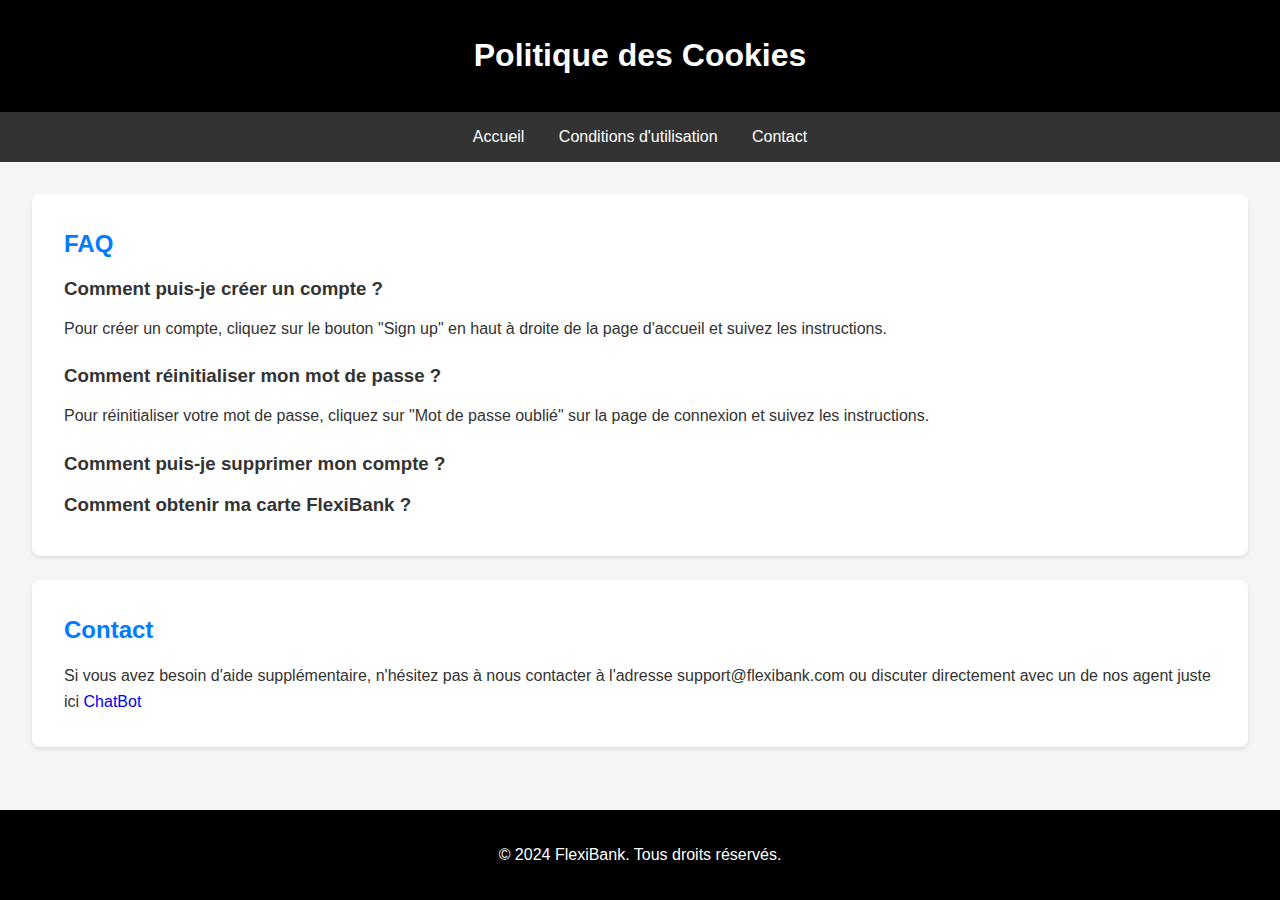
<file: aide.html>
<!DOCTYPE html>
<html lang="fr">

<head>
    <meta charset="UTF-8">
    <meta name="viewport" content="width=device-width, initial-scale=1.0">
    <title>Centre d'aide</title>
    <style>
        body {
            font-family: Arial, sans-serif;
            margin: 0;
            padding: 0;
            background-color: #f5f5f5;
            color: #333;
        }

        header {
            background: black;
            color: #fff;
            padding: 1em 0;
            text-align: center;
        }

        nav {
            background: #333;
            color: #fff;
            padding: 1em;
            text-align: center;
        }

        nav a {
            color: white;
            margin: 0 15px;
            text-decoration: none;
        }

        main {
            padding: 2rem;
        }

        section {
            background: white;
            padding: 1rem 2rem;
            margin-bottom: 1.5rem;
            border-radius: 8px;
            box-shadow: 0 2px 4px rgba(0, 0, 0, 0.1);
        }

        h2 {
            color: #007bff;
        }

        p {
            line-height: 1.6;
        }

        .faq-item {
            margin-bottom: 1.5rem;
        }

        .faq-item h3 {
            margin-bottom: 0.5rem;
        }

        footer {
            background-color: black;
            color: white;
            text-align: center;
            padding: 1rem 0;
            position: fixed;
            width: 100%;
            bottom: 0;
        }
    </style>
</head>

<body>
    <header>
        <h1>Politique des Cookies</h1>
    </header>
    <nav>
        <a href="/FlexiBank/banque_en_ligne/index.html">Accueil</a>
        <a href="conditions.html">Conditions d'utilisation</a>
        <a href="contact.html">Contact</a>
    </nav>
    <main>
        <section>
            <h2>FAQ</h2>
            <div class="faq-item">
                <h3>Comment puis-je créer un compte ?</h3>
                <p>Pour créer un compte, cliquez sur le bouton "Sign up" en haut à droite de la page d'accueil et
                    suivez les instructions.</p>
            </div>
            <div class="faq-item">
                <h3>Comment réinitialiser mon mot de passe ?</h3>
                <p>Pour réinitialiser votre mot de passe, cliquez sur "Mot de passe oublié" sur la page de connexion et
                    suivez les instructions.</p>
            </div>
            <div class="faq-item">
                <h3>Comment puis-je supprimer mon compte ?</h3>
                <p>
                </p>
                <div class="faq-item">
                    <h3>Comment obtenir ma carte FlexiBank ?</h3>
                    <p></p>
        </section>
        <section>
            <h2>Contact</h2>
            <p>Si vous avez besoin d'aide supplémentaire, n'hésitez pas à nous contacter à l'adresse
                support@flexibank.com ou discuter directement avec un de nos agent juste ici <a href="chat"
                    style="text-decoration: none;">ChatBot</a>
            </p>
        </section>
    </main>
    <footer>
        <p>&copy; 2024 FlexiBank. Tous droits réservés.</p>
    </footer>
</body>

</html>
</file>
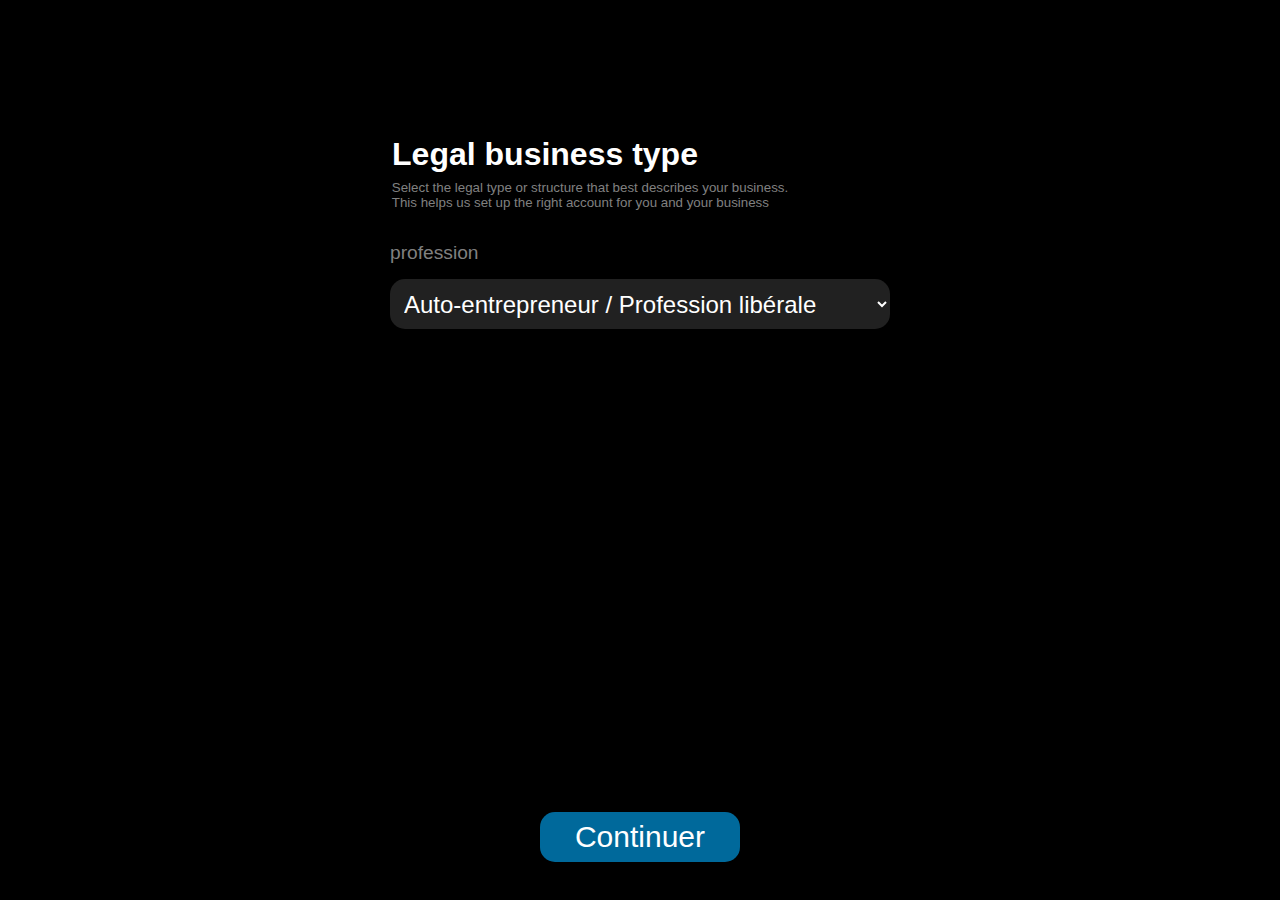
<file: businesstype.html>
<!DOCTYPE html>

<html lang="en">

<head>

    <meta charset="UTF-8">

    <meta name="viewport" content="width=device-width, initial-scale=1.0">

    <title>Setup Business</title>

    <style>
        body {
            background-color: black;
            color: white;
            display: flex;
            flex-direction: column;
            justify-content: space-between;
            align-items: center;
            height: 100vh;
            margin: 0;
            padding: 0;
            font-family: Arial, Helvetica, sans-serif;
        }

        header,
        main,
        footer {
            display: flex;
            flex-direction: column;
            align-items: center;
            padding: 0;
            margin: 0;
        }

        header {
            margin-top: 0px;
        }

        main {
            flex-grow: 1;
            justify-content: center;
        }

        footer {
            margin-bottom: 20px;
        }

        #profession {
            font-size: 1.5em;
            background-color: #212121;
            color: white;
            width: 500px;
            height: 50px;
            border: none;
            text-align: left;
            padding-right: 30px;
            border-radius: 15px;
            font-family: Arial, Helvetica, sans-serif;
            padding-left: 10px;
        }

        .profession-container {
            width: 500px;
            text-align: left;
        }

        .profession-container p,
        .profession-container select {
            width: 100%;
            box-sizing: border-box;
        }

        footer select,
        footer button a {
            text-align: left;
            width: 100%;
            padding-left: 10px;
            box-sizing: border-box;
        }

        .FlexiBank {
            margin-left: -1680px;
            margin-top: 35px;
            text-decoration: none;
            color: white;
            size: 50px;
        }

        .profession-container select {
            background-color: #333333;
            color: #f1f1f1;
            border: 1px solid #555555;
            padding: 5px;
            margin-top: 10px;
            font-size: 1.2em;
            border-radius: 10px;
            max-height: 150px;
            /* Adjust this value based on your needs */
            overflow-y: auto;
        }

        .profession-container select:focus {
            outline: none;
            border-color: #00699B;
        }

        .profession-container p {
            margin-bottom: 5px;
            font-size: 1.2em;
            color: #bbbbbb;
        }
    </style>

</head>



<body>

    <div class="FlexiBank">

        <h1>

            FlexiBank</h1>
    </div>

    <header>


        <h1 style="margin-left:-190px;">Legal business type</h1>


        <p class="translation"
            style="margin-left:-100px; font-size:smaller; font-family:Arial, Helvetica, sans-serif;margin-top: -15px;color: grey;">
            Select the legal type or structure that best describes your business.
            <br>This helps us set up the right account for you and your business
        </p>

        <div class="profession-container">

            <p style="color: grey;">profession</p>
            <select id="profession">

                <option value="auto_entrepreneur">Auto-entrepreneur / Profession libérale</option>

                <option value="artisan">Entreprise Individuelle</option>

                <option value="freelancer">Société à responsabilité limitée (SARL)</option>

                <option value="consultant">Société par actions simplifiée à associé unique</option>

                <option value="trader">Société par actions simplifiée (SAS)</option>

                <option value="lawyer">Société civile - agricole/aquacole/viticole</option>

                <option value="doctor">Société civile - professionnelle (SCP)</option>

                <option value="teacher">Entreprise unipersonnelle à responsabilitélimitée (EURL)</option>

                <option value="engineer">Société civile - Immobilière/construction/vente (SCI)</option>

                <option value="accountant">Société à responsabilité limitée à associé unique</option>

                <option value="architect">Société à responsabilité limitée à capital variable</option>

                <option value="nurse">Société par actions simplifiée à capital variable</option>

                <option value="pharmacist">Société Anonyme</option>

                <option value="dentist">Exploitation agricole à responsabilité limitée</option>

                <option value="mechanic">Société coopérative de production (SCOP)</option>

                <option value="electrician">Société en commandite simple (SCS)</option>

                <option value="plumber">Société en nom collectif (SNC)</option>

                <option value="carpenter">Société en participation</option>

                <option value="chef">Société en commandite par actions (SCA)</option>

            </select>

        </div>


    </header>

    <main>

    </main>

    <footer>

        <a href="confirmation.html"><button id="continue-btn"
                style="background-color: #00699B;color: white; border-radius: 15px;border: none;font-size: 30px;width: 200px;height: 50px;">Continuer</button></a>

        <br>


    </footer>

</body>



</html>
</file>
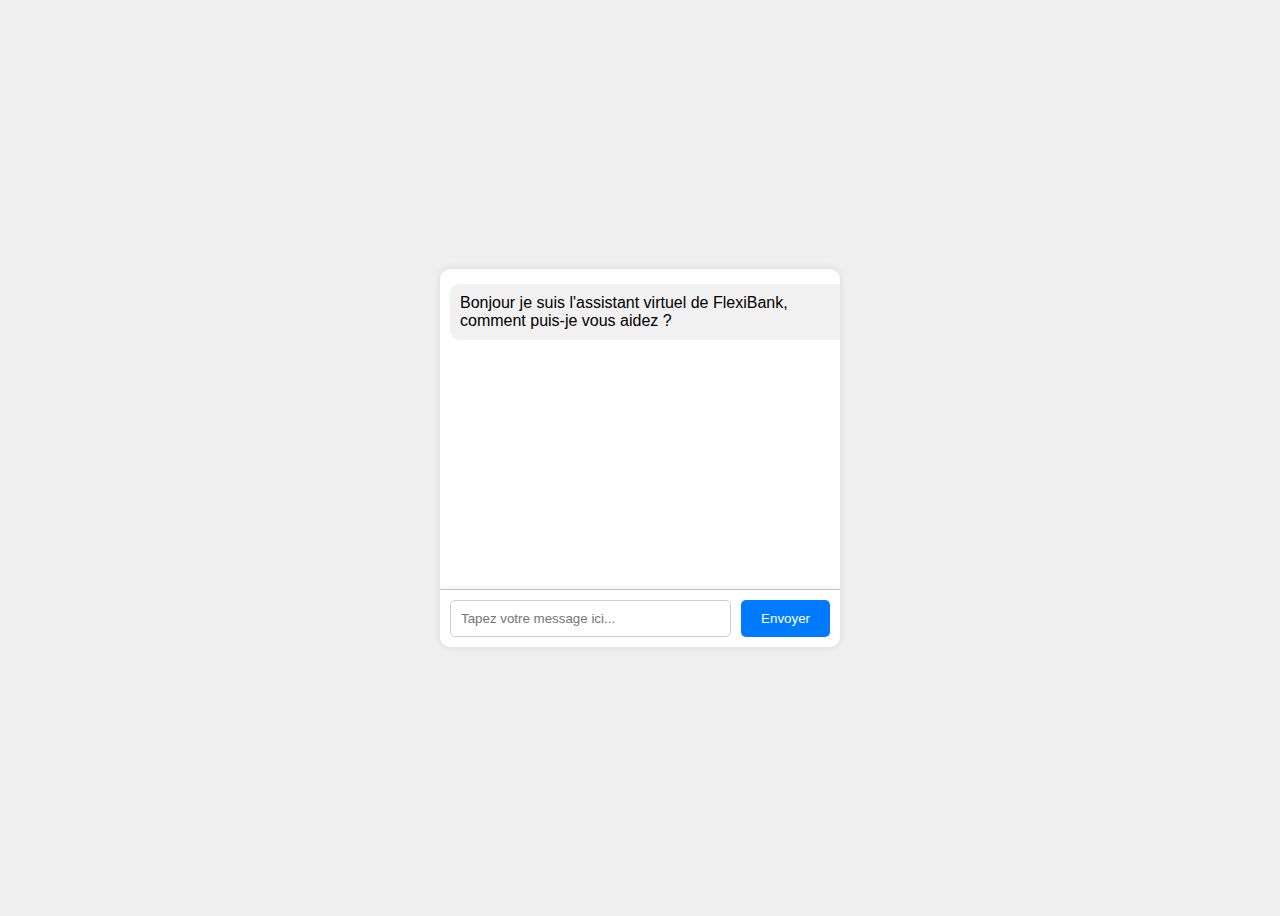
<file: chatbot.html>
<!DOCTYPE html>
<html lang="fr">

<head>
    <meta charset="UTF-8">
    <meta name="viewport" content="width=device-width, initial-scale=1.0">
    <title>Chatbot 24h/24 7j/7</title>
    <style>
        body {
            display: flex;
            justify-content: center;
            align-items: center;
            height: 100vh;
            background-color: #f0f0f0;
            font-family: Arial, sans-serif;
        }

        #chat-container {
            width: 400px;
            background-color: #fff;
            box-shadow: 0 0 10px rgba(0, 0, 0, 0.1);
            border-radius: 10px;
            overflow: hidden;
        }

        #chatbox {
            width: 100%;
            height: 300px;
            border-bottom: 1px solid #ccc;
            overflow-y: auto;
            padding: 10px;
        }

        #userInputContainer {
            display: flex;
            padding: 10px;
            box-shadow: 0 0 10px rgba(0, 0, 0, 0.1);
        }

        #userInput {
            flex: 1;
            padding: 10px;
            border: 1px solid #ccc;
            border-radius: 5px;
        }

        #sendButton {
            padding: 10px 20px;
            border: none;
            background-color: #007bff;
            color: #fff;
            border-radius: 5px;
            margin-left: 10px;
            cursor: pointer;
        }

        .message {
            padding: 10px;
            margin: 5px 0;
            border-radius: 10px;
        }

        .userMessage {
            background-color: #e1ffc7;
            align-self: flex-end;
        }

        .botMessage {
            background-color: #f1f1f1;
            align-self: flex-start;
        }
    </style>
</head>

<body>
    <div id="chat-container">
        <div id="chatbox"></div>
        <div id="userInputContainer">
            <input type="text" id="userInput" placeholder="Tapez votre message ici..."
                onkeydown="if(event.key === 'Enter') sendMessage()">
            <button id="sendButton" onclick="sendMessage()">Envoyer</button>
        </div>
    </div>
    <script>
        const chatbox = document.getElementById('chatbox');

        function createUserMessage(text) {
            const userMessage = document.createElement('div');
            userMessage.textContent = text;
            userMessage.className = 'message userMessage';
            chatbox.appendChild(userMessage);
            chatbox.scrollTop = chatbox.scrollHeight;
        }

        function createBotMessage(text) {
            const botMessage = document.createElement('div');
            botMessage.textContent = text;
            botMessage.className = 'message botMessage';
            chatbox.appendChild(botMessage);
            chatbox.scrollTop = chatbox.scrollHeight;
        }

        function sendMessage() {
            const userInput = document.getElementById('userInput');
            const message = userInput.value;
            if (message.trim()) {
                createUserMessage(message);
                userInput.value = '';
                setTimeout(() => {
                    createBotMessage("Désolé, je suis un chatbot rudimentaire et je ne peux pas répondre pour l'instant.");
                }, 500);
            }
        }

        createBotMessage("Bonjour je suis l'assistant virtuel de FlexiBank, comment puis-je vous aidez ?");
    </script>
</body>

</html>
</file>
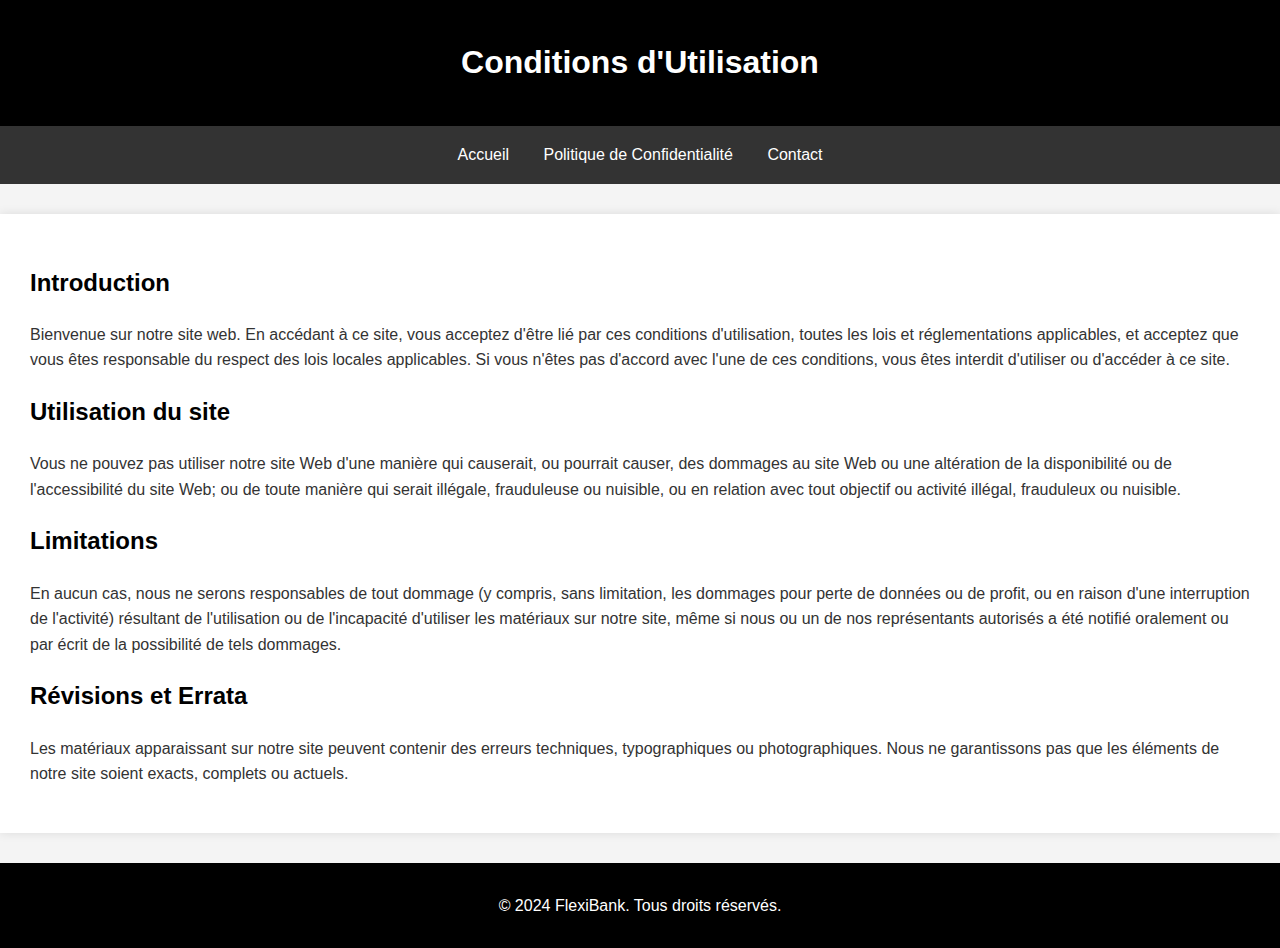
<file: conditions.html>
<!DOCTYPE html>
<html lang="fr">

<head>
    <meta charset="UTF-8">
    <meta name="viewport" content="width=device-width, initial-scale=1.0">
    <title>Conditions d'Utilisation</title>
    <style>
        body {
            font-family: Arial, sans-serif;
            line-height: 1.6;
            margin: 0;
            padding: 0;
            background-color: #f4f4f4;
            color: #333;
            display: flex;
            flex-direction: column;
            min-height: 100vh;
        }

        header {
            background: black;
            color: #fff;
            padding: 1em 0;
            text-align: center;
        }

        nav {
            background: #333;
            color: #fff;
            padding: 1em;
            text-align: center;
        }

        nav a {
            color: white;
            margin: 0 15px;
            text-decoration: none;
        }

        #main {
            padding: 30px;
            background: #ffffff;
            margin-top: 30px;
            box-shadow: 0 0 10px rgba(0, 0, 0, 0.1);
            flex: 1;
        }

        h1 {
            color: white;
        }

        h2 {
            color: black;
        }

        footer {
            background: black;
            color: #ffffff;
            text-align: center;
            padding: 30px 0;
            margin-top: 30px;
        }

        footer p {
            margin: 0;
        }
    </style>
</head>

<body>
    <header>
        <h1>Conditions d'Utilisation</h1>
    </header>
    <nav>
        <a href="/FlexiBank/banque_en_ligne/index.html">Accueil</a>
        <a href="politique.html">Politique de Confidentialité</a>
        <a href="contact.html">Contact</a>
    </nav>
    <div id="main" class="container">
        <h2>Introduction</h2>
        <p>Bienvenue sur notre site web. En accédant à ce site, vous acceptez d'être lié par ces conditions
            d'utilisation,
            toutes les lois et réglementations applicables, et acceptez que vous êtes responsable du respect des lois
            locales applicables. Si vous n'êtes pas d'accord avec l'une de ces conditions, vous êtes interdit d'utiliser
            ou d'accéder à ce site.</p>
        <h2>Utilisation du site</h2>
        <p>Vous ne pouvez pas utiliser notre site Web d'une manière qui causerait, ou pourrait causer, des dommages au
            site Web ou une altération de la disponibilité ou de l'accessibilité du site Web; ou de toute manière qui
            serait illégale, frauduleuse ou nuisible, ou en relation avec tout objectif ou activité illégal, frauduleux
            ou nuisible.</p>
        <h2>Limitations</h2>
        <p>En aucun cas, nous ne serons responsables de tout dommage (y compris, sans limitation, les dommages pour
            perte de données ou de profit, ou en raison d'une interruption de l'activité) résultant de l'utilisation ou
            de l'incapacité d'utiliser les matériaux sur notre site, même si nous ou un de nos représentants autorisés a
            été notifié oralement ou par écrit de la possibilité de tels dommages.</p>
        <h2>Révisions et Errata</h2>
        <p>Les matériaux apparaissant sur notre site peuvent contenir des erreurs techniques, typographiques ou
            photographiques. Nous ne garantissons pas que les éléments de notre site soient exacts, complets ou actuels.
        </p>
    </div>
    <footer>
        <p>&copy; 2024 FlexiBank. Tous droits réservés.</p>
    </footer>
</body>

</html>
</file>
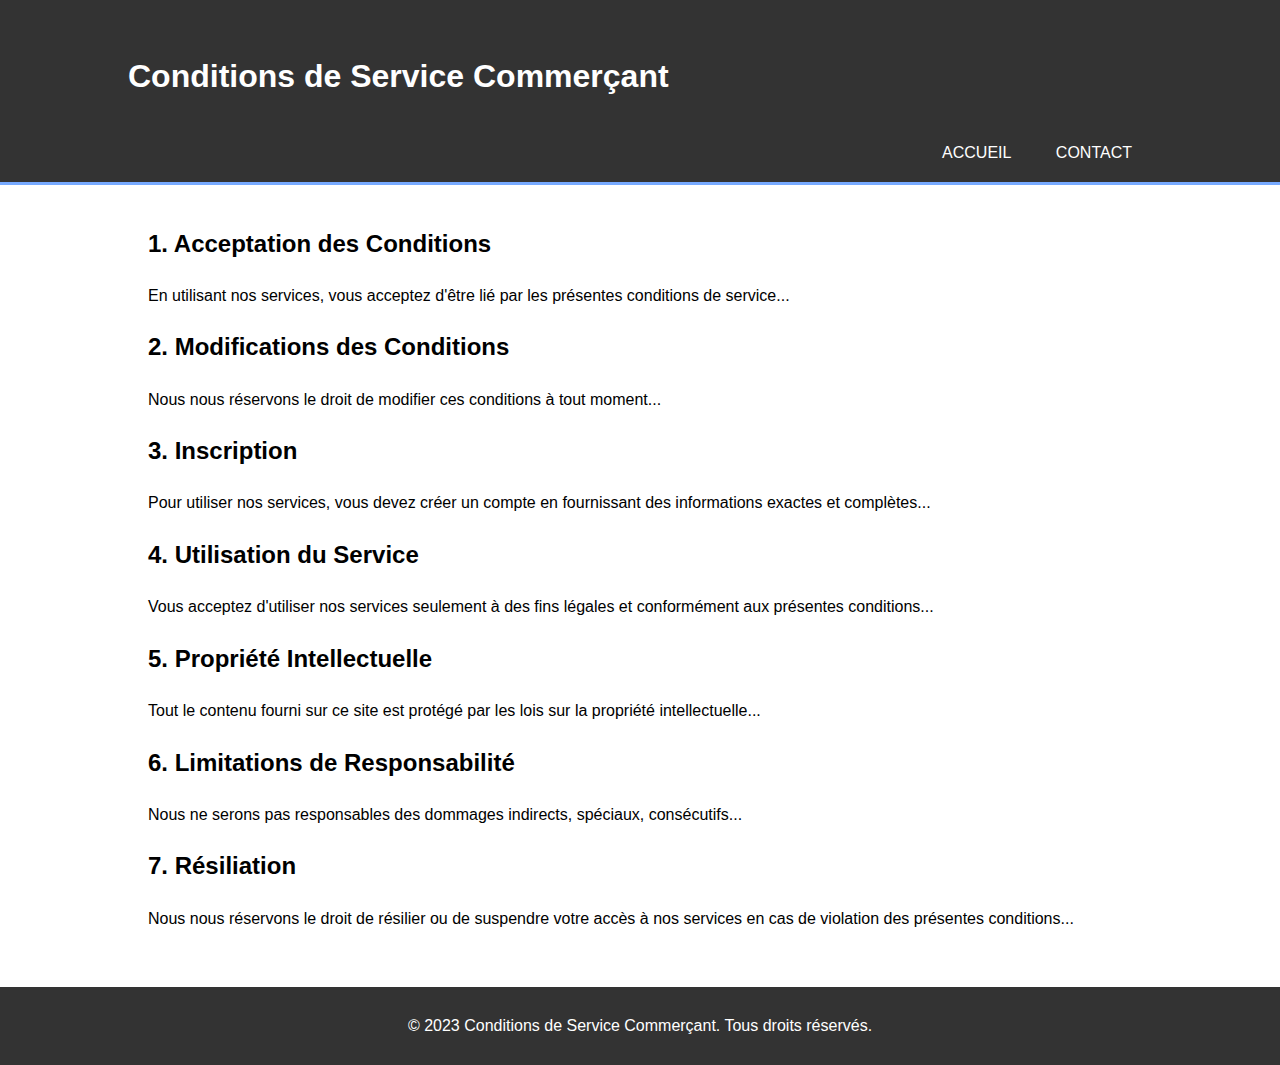
<file: conditionscommercant.html>
<!DOCTYPE html>
<html lang="fr">

<head>
    <meta charset="UTF-8">
    <meta name="viewport" content="width=device-width, initial-scale=1.0">
    <title>Conditions de Service Commerçant</title>
    <style>
        body {
            font-family: Arial, sans-serif;
            line-height: 1.6;
            margin: 0;
            padding: 0;
        }

        .container {
            width: 80%;
            margin: auto;
            overflow: hidden;
        }

        header {
            background: #333;
            color: #fff;
            padding-top: 30px;
            min-height: 70px;
            border-bottom: #77aaff 3px solid;
        }

        header a {
            color: #fff;
            text-decoration: none;
            text-transform: uppercase;
            font-size: 16px;
        }

        header ul {
            padding: 0;
            list-style: none;
            float: right;
        }

        header li {
            display: inline;
            padding: 0 20px 0 20px;
        }

        .content {
            padding: 20px;
        }

        footer {
            background: #333;
            color: #fff;
            text-align: center;
            padding: 10px 0;
            margin-top: 20px;
        }
    </style>
</head>

<body>
    <header>
        <div class="container">
            <h1>Conditions de Service Commerçant</h1>
            <nav>
                <ul>
                    <li><a href="/FlexiBank/banque_en_ligne/index.html">Accueil</a></li>
                    <li><a href="contact.html">Contact</a></li>
                </ul>
            </nav>
        </div>
    </header>
    <div class="container">
        <div class="content">
            <h2>1. Acceptation des Conditions</h2>
            <p>En utilisant nos services, vous acceptez d'être lié par les présentes conditions de service...</p>

            <h2>2. Modifications des Conditions</h2>
            <p>Nous nous réservons le droit de modifier ces conditions à tout moment...</p>

            <h2>3. Inscription</h2>
            <p>Pour utiliser nos services, vous devez créer un compte en fournissant des informations exactes et
                complètes...</p>

            <h2>4. Utilisation du Service</h2>
            <p>Vous acceptez d'utiliser nos services seulement à des fins légales et conformément aux présentes
                conditions...</p>

            <h2>5. Propriété Intellectuelle</h2>
            <p>Tout le contenu fourni sur ce site est protégé par les lois sur la propriété intellectuelle...</p>

            <h2>6. Limitations de Responsabilité</h2>
            <p>Nous ne serons pas responsables des dommages indirects, spéciaux, consécutifs...</p>

            <h2>7. Résiliation</h2>
            <p>Nous nous réservons le droit de résilier ou de suspendre votre accès à nos services en cas de violation
                des présentes conditions...</p>
        </div>
    </div>
    <footer>
        <p>© 2023 Conditions de Service Commerçant. Tous droits réservés.</p>
    </footer>
</body>

</html>
</file>
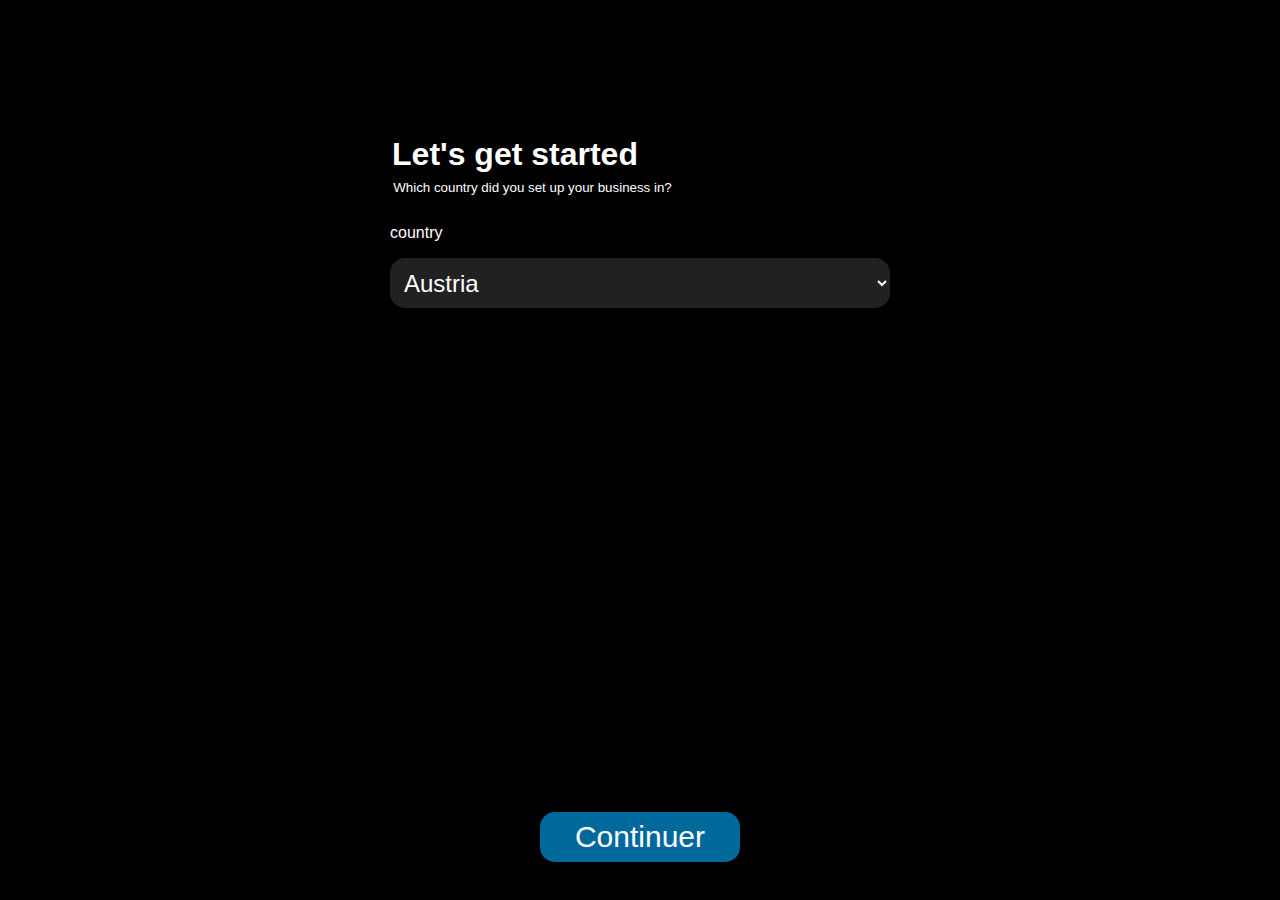
<file: configuration.html>
<!DOCTYPE html>

<html lang="en">



<head>

    <meta charset="UTF-8">

    <meta name="viewport" content="width=device-width, initial-scale=1.0">

    <title>Setup Business</title>

    <style>
        body {

            background-color: black;

            color: white;

            display: flex;

            flex-direction: column;

            justify-content: space-between;

            align-items: center;

            height: 100vh;

            margin: 0;

            padding: 0;

            font-family: Arial, Helvetica, sans-serif;

        }



        header,

        main,

        footer {

            display: flex;

            flex-direction: column;

            align-items: center;

            padding: 0;

            margin: 0;

        }



        header {

            margin-top: 0px;

        }



        main {

            flex-grow: 1;

            justify-content: center;

        }



        footer {

            margin-bottom: 20px;

        }



        #country {

            font-size: 1.5em;

            background-color: #212121;

            color: white;

            width: 500px;

            height: 50px;

            border: none;

            text-align: left;

            padding-right: 30px;

            border-radius: 15px;

            font-family: Arial, Helvetica, sans-serif;

            padding-left: 10px;

        }



        .country-container {

            width: 500px;

            text-align: left;

        }



        .country-container p,

        .country-container select {

            width: 100%;

            box-sizing: border-box;

        }



        footer select,

        footer button a {

            text-align: left;

            width: 100%;

            padding-left: 10px;

            box-sizing: border-box;

        }



        .FlexiBank {

            margin-left: -1680px;

            margin-top: 35px;

            text-decoration: none;

            color: white;

            size: 50px;

        }
    </style>

</head>



<body>

    <div class="FlexiBank">

        <h1>

            FlexiBank</h1>
    </div>

    <header>


        <h1 style="margin-left:-250px;">Let's get started</h1>


        <p class="translation"
            style="margin-left:-215px; font-size:smaller; font-family:Arial, Helvetica, sans-serif;margin-top: -15px;">
            Which country did you set up your business in?</p>


        <div class="country-container">




            <p>country</p>
            <select id="country">


                <option value="austria">Austria</option>

                <option value="belgium">Belgium</option>

                <option value="bulgaria">Bulgaria</option>

                <option value="croatia">Croatia</option>

                <option value="cyprus">Cyprus</option>

                <option value="czech_republic">Czech Republic</option>

                <option value="denmark">Denmark</option>

                <option value="estonia">Estonia</option>

                <option value="finland">Finland</option>

                <option value="france">France</option>

                <option value="germany">Germany</option>

                <option value="greece">Greece</option>

                <option value="hungary">Hungary</option>

                <option value="iceland">Iceland</option>

                <option value="ireland">Ireland</option>

                <option value="italy">Italy</option>

                <option value="latvia">Latvia</option>

                <option value="lithuania">Lithuania</option>

                <option value="luxembourg">Luxembourg</option>

                <option value="malta">Malta</option>

                <option value="netherlands">Netherlands</option>

                <option value="norway">Norway</option>

                <option value="poland">Poland</option>

                <option value="portugal">Portugal</option>

                <option value="romania">Romania</option>

                <option value="slovakia">Slovakia</option>

                <option value="slovenia">Slovenia</option>

                <option value="spain">Spain</option>

                <option value="sweden">Sweden</option>

                <option value="switzerland">Switzerland</option>


            </select>


        </div>


    </header>

    <main>

    </main>

    <footer>

        <a href="businesstype.html"><button id="continue-btn"
                style="background-color: #00699B;color: white; border-radius: 15px;border: none;font-size: 30px;;width: 200px;height: 50px;">Continuer</button></a>

        <br>


    </footer>

</body>



</html>
</file>
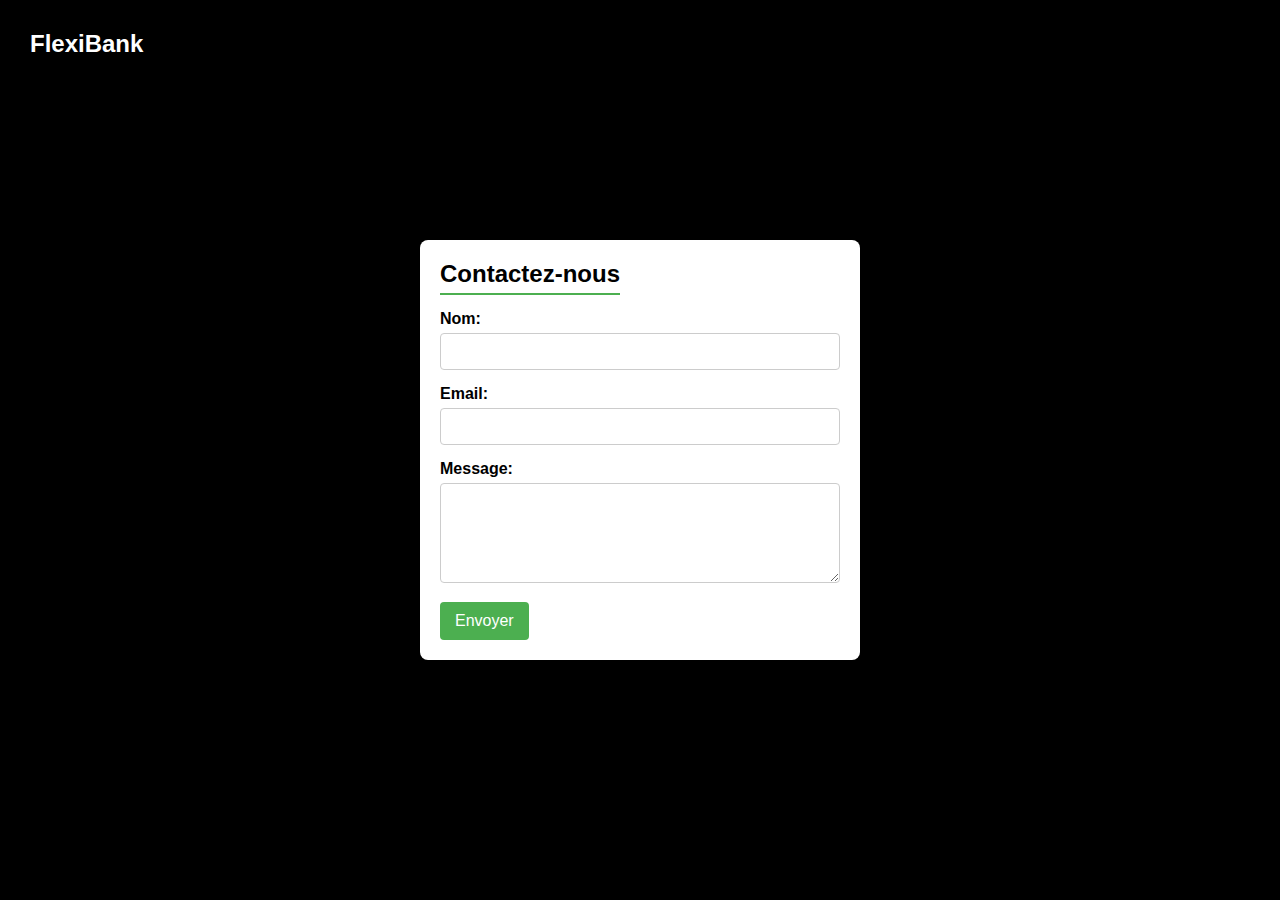
<file: contact.html>
<!DOCTYPE html>
<html lang="fr">

<head>
    <meta charset="UTF-8">
    <meta name="viewport" content="width=device-width, initial-scale=1.0">
    <title>Page de Contact</title>
    <style>
        body {
            font-family: Arial, sans-serif;
            background-color: black;
            display: flex;
            justify-content: center;
            align-items: center;
            height: 100vh;
            margin: 0;
        }

        .contact-form {
            background: white;
            padding: 20px;
            border-radius: 8px;
            box-shadow: 0 0 10px rgba(0, 0, 0, 0.1);
            width: 100%;
            max-width: 400px;
        }

        .contact-form h2 {
            margin-top: 0;
            margin-bottom: 15px;
            font-size: 24px;
            border-bottom: 2px solid #4CAF50;
            display: inline-block;
            padding-bottom: 5px;
        }

        .contact-form .form-group {
            margin-bottom: 15px;
        }

        .contact-form .form-group label {
            display: block;
            margin-bottom: 5px;
            font-weight: bold;
        }

        .contact-form .form-group input,
        .contact-form .form-group textarea {
            width: 100%;
            padding: 10px;
            border: 1px solid #ccc;
            border-radius: 4px;
            box-sizing: border-box;
        }

        .contact-form .form-group textarea {
            resize: vertical;
            height: 100px;
        }

        .contact-form button {
            background: #4CAF50;
            color: white;
            padding: 10px 15px;
            border: none;
            border-radius: 4px;
            cursor: pointer;
            font-size: 16px;
        }

        .contact-form button:hover {
            background: #45a049;
        }

        .header-text {
            position: absolute;
            top: 30px;
            left: 30px;
            color: white;
            font-size: 24px;
            font-weight: bold;
        }
    </style>
</head>

<body>
    <div class="header-text">FlexiBank</div>
    <div class="contact-form">
        <h2>Contactez-nous</h2>
        <form>
            <div class="form-group">
                <label for="name">Nom:</label>
                <input type="text" id="name" name="name" required>
            </div>
            <div class="form-group">
                <label for="email">Email:</label>
                <input type="email" id="email" name="email" required>
            </div>
            <div class="form-group">
                <label for="message">Message:</label>
                <textarea id="message" name="message" required></textarea>
            </div>
            <button type="submit">Envoyer</button>
        </form>
    </div>
</body>

</html>
</file>
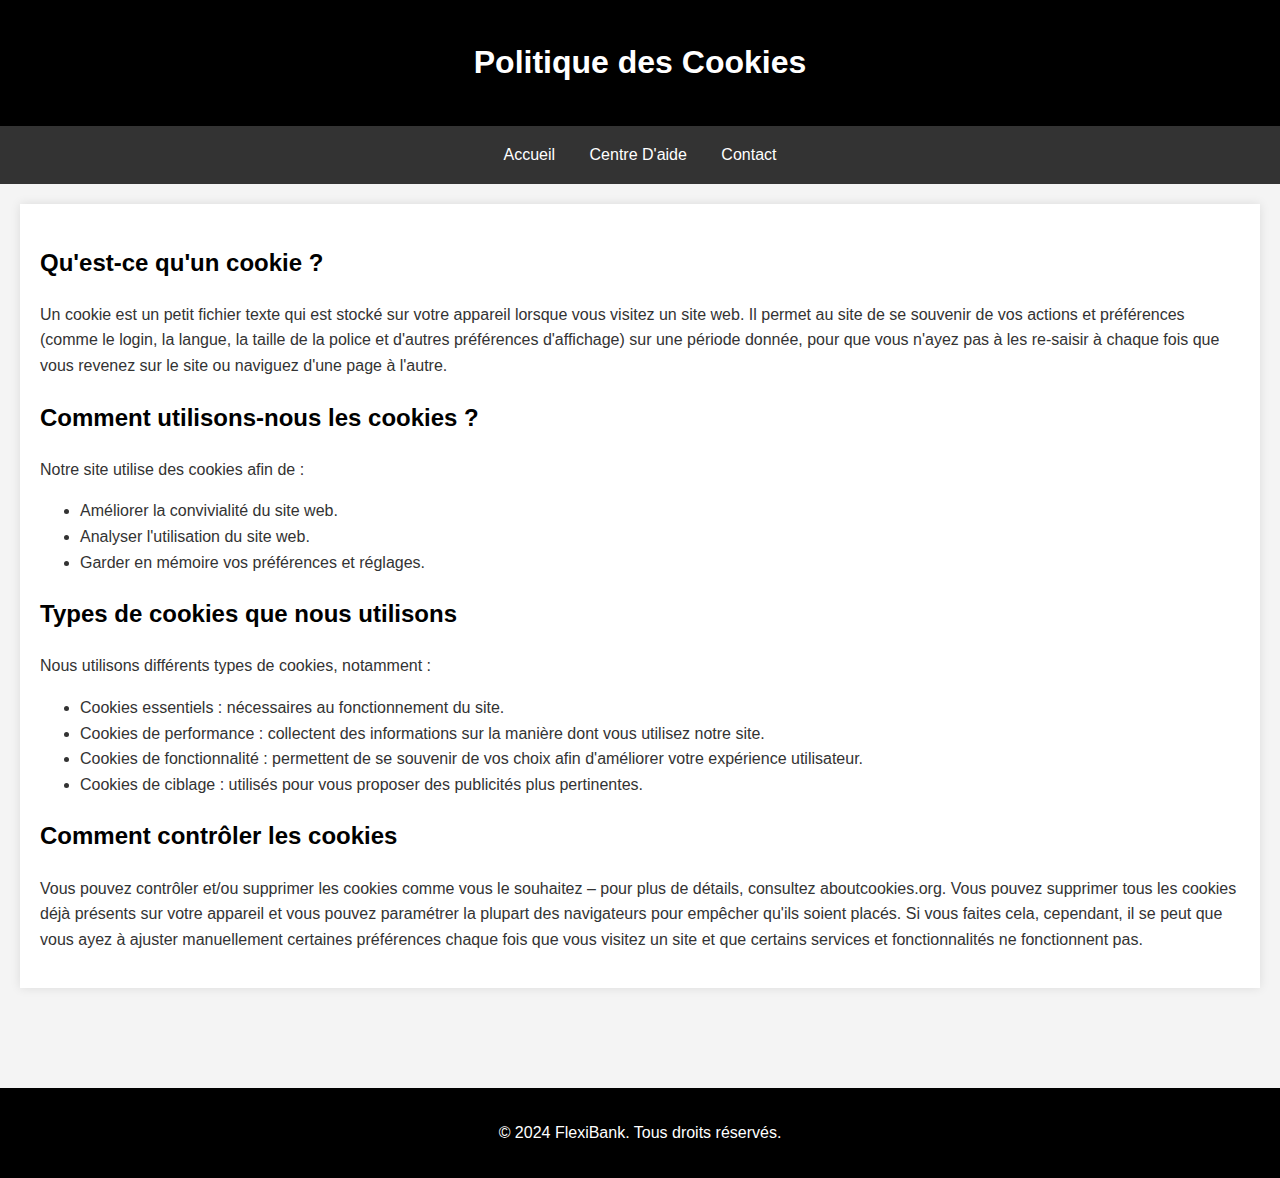
<file: cookie.html>
<!DOCTYPE html>
<html lang="fr">

<head>
    <meta charset="UTF-8">
    <meta name="viewport" content="width=device-width, initial-scale=1.0">
    <title>Politique des cookies</title>
    <style>
        body {
            font-family: Arial, sans-serif;
            line-height: 1.6;
            margin: 0;
            padding: 0;
            background-color: #f4f4f4;
            color: #333;
        }

        header {
            background: black;
            color: #fff;
            padding: 1em 0;
            text-align: center;
        }

        nav {
            background: #333;
            color: #fff;
            padding: 1em;
            text-align: center;
        }

        nav a {
            color: white;
            margin: 0 15px;
            text-decoration: none;
        }

        main {
            margin: 20px;
            padding: 20px;
            background: #fff;
            box-shadow: 0 0 10px rgba(0, 0, 0, 0.1);
            margin-bottom: 100px;
        }

        h1 {
            color: white;
        }

        h2 {
            color: black;
        }

        section {
            margin-bottom: 1em;
        }

        footer {
            background-color: black;
            color: white;
            text-align: center;
            padding: 1rem 0;
            width: 100%;
            bottom: 0;
        }
    </style>
</head>

<body>
    <header>
        <h1>Politique des Cookies</h1>
    </header>
    <nav>
        <a href="/FlexiBank/banque_en_ligne/index.html">Accueil</a>
        <a href="aide.html">Centre D'aide</a>
        <a href="contact.html">Contact</a>
    </nav>
    <main>
        <section>
            <h2>Qu'est-ce qu'un cookie ?</h2>
            <p>Un cookie est un petit fichier texte qui est stocké sur votre appareil lorsque vous visitez un site web.
                Il permet au site de se souvenir de vos actions et préférences (comme le login, la langue, la taille de
                la police et d'autres préférences d'affichage) sur une période donnée, pour que vous n'ayez pas à les
                re-saisir à chaque fois que vous revenez sur le site ou naviguez d'une page à l'autre.</p>
        </section>
        <section>
            <h2>Comment utilisons-nous les cookies ?</h2>
            <p>Notre site utilise des cookies afin de :</p>
            <ul>
                <li>Améliorer la convivialité du site web.</li>
                <li>Analyser l'utilisation du site web.</li>
                <li>Garder en mémoire vos préférences et réglages.</li>
            </ul>
        </section>
        <section>
            <h2>Types de cookies que nous utilisons</h2>
            <p>Nous utilisons différents types de cookies, notamment :</p>
            <ul>
                <li>Cookies essentiels : nécessaires au fonctionnement du site.</li>
                <li>Cookies de performance : collectent des informations sur la manière dont vous utilisez notre site.
                </li>
                <li>Cookies de fonctionnalité : permettent de se souvenir de vos choix afin d'améliorer votre expérience
                    utilisateur.</li>
                <li>Cookies de ciblage : utilisés pour vous proposer des publicités plus pertinentes.</li>
            </ul>
        </section>
        <section>
            <h2>Comment contrôler les cookies</h2>
            <p>Vous pouvez contrôler et/ou supprimer les cookies comme vous le souhaitez – pour plus de détails,
                consultez aboutcookies.org. Vous pouvez supprimer tous les cookies déjà présents sur votre appareil et
                vous pouvez paramétrer la plupart des navigateurs pour empêcher qu'ils soient placés. Si vous faites
                cela, cependant, il se peut que vous ayez à ajuster manuellement certaines préférences chaque fois que
                vous visitez un site et que certains services et fonctionnalités ne fonctionnent pas.</p>
        </section>
    </main>
    <footer>
        <p>&copy; 2024 FlexiBank. Tous droits réservés.</p>
    </footer>
</body>

</html>
</file>
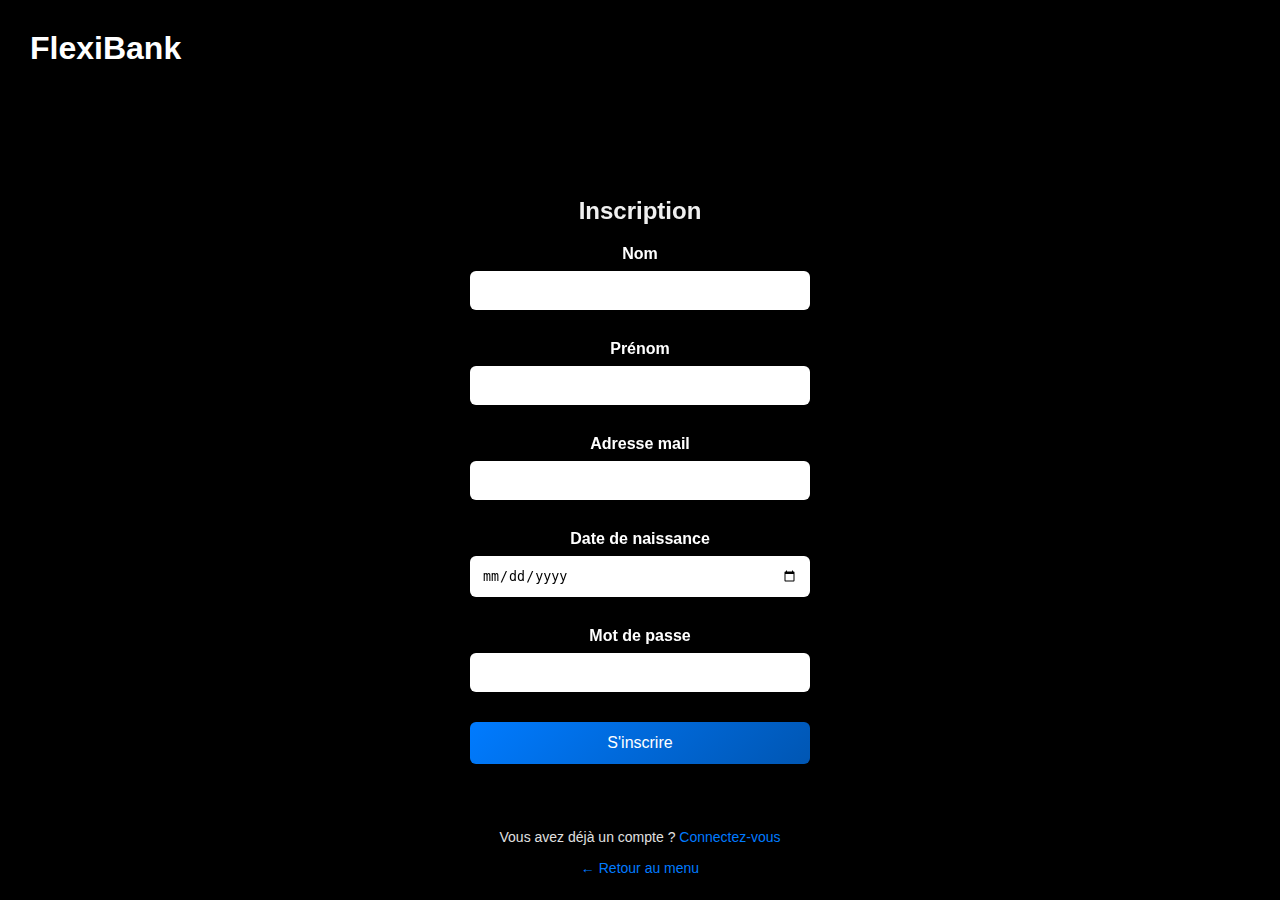
<file: inscription.html>
<!DOCTYPE html>
<html lang="fr">

<head>
    <meta charset="UTF-8">
    <title>FlexiBank Inscription</title>
    <link rel="stylesheet" href="style.css">
    <style>
        body {
            font-family: 'Roboto', sans-serif;
            background-color: black;
            color: #e0e0e0;
            margin: 0;
            padding: 0;
            display: flex;
            flex-direction: column;
        }

        .container {
            max-width: 400px;
            margin: 20px;
            background: black;
            padding: 30px;
            border-radius: 12px;
            backdrop-filter: blur(10px);
            box-shadow: 0 8px 16px rgba(0, 0, 0, 0.2);
            animation: fadeIn 1s ease-in-out;
        }

        @keyframes fadeIn {
            from {
                opacity: 0;
                transform: translateY(-10%);
            }

            to {
                opacity: 1;
                transform: translateY(0);
            }
        }

        h2 {
            text-align: center;
            color: #f0f0f0;
            margin-bottom: 20px;
            font-size: 24px;
        }

        .form-group {
            margin-bottom: 20px;
        }

        label {
            display: block;
            font-weight: bold;
            margin-bottom: 8px;
            color: white;
        }

        input[type="text"],
        input[type="password"],
        input[type="email"],
        input[type="date"] {
            width: 100%;
            padding: 12px;
            border: none;
            border-radius: 6px;
            box-sizing: border-box;
            background: #fff;
            color: black;
            margin-bottom: 10px;
            transition: transform 0.2s;
        }

        input[type="text"]:focus,
        input[type="password"]:focus,
        input[type="email"]:focus,
        input[type="date"]:focus {
            transform: scale(1.02);
            outline: none;
        }

        button[type="submit"] {
            width: 100%;
            padding: 12px;
            border: none;
            background: linear-gradient(135deg, #007bff, #0056b3);
            color: #fff;
            border-radius: 6px;
            cursor: pointer;
            transition: background 0.3s ease;
            font-size: 16px;
        }

        button[type="submit"]:hover {
            background: linear-gradient(135deg, #0056b3, #007bff);
        }

        p {
            text-align: center;
            margin-top: 15px;
            font-size: 14px;
        }

        p a {
            text-decoration: none;
            color: #007bff;
            transition: color 0.3s;
        }

        p a:hover {
            text-decoration: underline;
            color: #0056b3;
        }

        .container {
            margin-top: 100px;
        }
    </style>
</head>

<body>
    <nav style="font-family: Arial, Helvetica, sans-serif;">
        <h1 style="margin-left: 30px; margin-top: 30px;text-decoration: none;color: white;size: 50px;">
            FlexiBank</h1>
    </nav>
    <center>
        <div class="container">
            <h2>Inscription</h2>
            <form action="inscription_traitement.php" method="POST">
                <div class="form-group">
                    <label for="nom">Nom</label>
                    <input type="text" id="nom" name="nom" required>
                </div>
                <div class="form-group">
                    <label for="prenom">Prénom</label>
                    <input type="text" id="prenom" name="prenom" required>
                </div>
                <div class="form-group">
                    <label for="email">Adresse mail</label>
                    <input type="email" id="email" name="email" required>
                </div>
                <div class="form-group">
                    <label for="date">Date de naissance</label>
                    <input type="date" id="date" name="date" required>
                </div>
                <div class="form-group">
                    <label for="password">Mot de passe</label>
                    <input type="password" id="password" name="password" required>
                </div>
                <input type="hidden" name="csrf_token" value="<?php echo htmlspecialchars($_SESSION['csrf_token']); ?>">
                <button type="submit">S'inscrire</button>
            </form>
        </div>
    </center>
    <p class="back-to-menu">Vous avez déjà un compte ?<a href="connexion.html"> Connectez-vous</a></p>
    <p class="back-to-menu"><a href="/FlexiBank/banque_en_ligne/index.html">← Retour au menu</a></p>
</body>

</html>
</file>
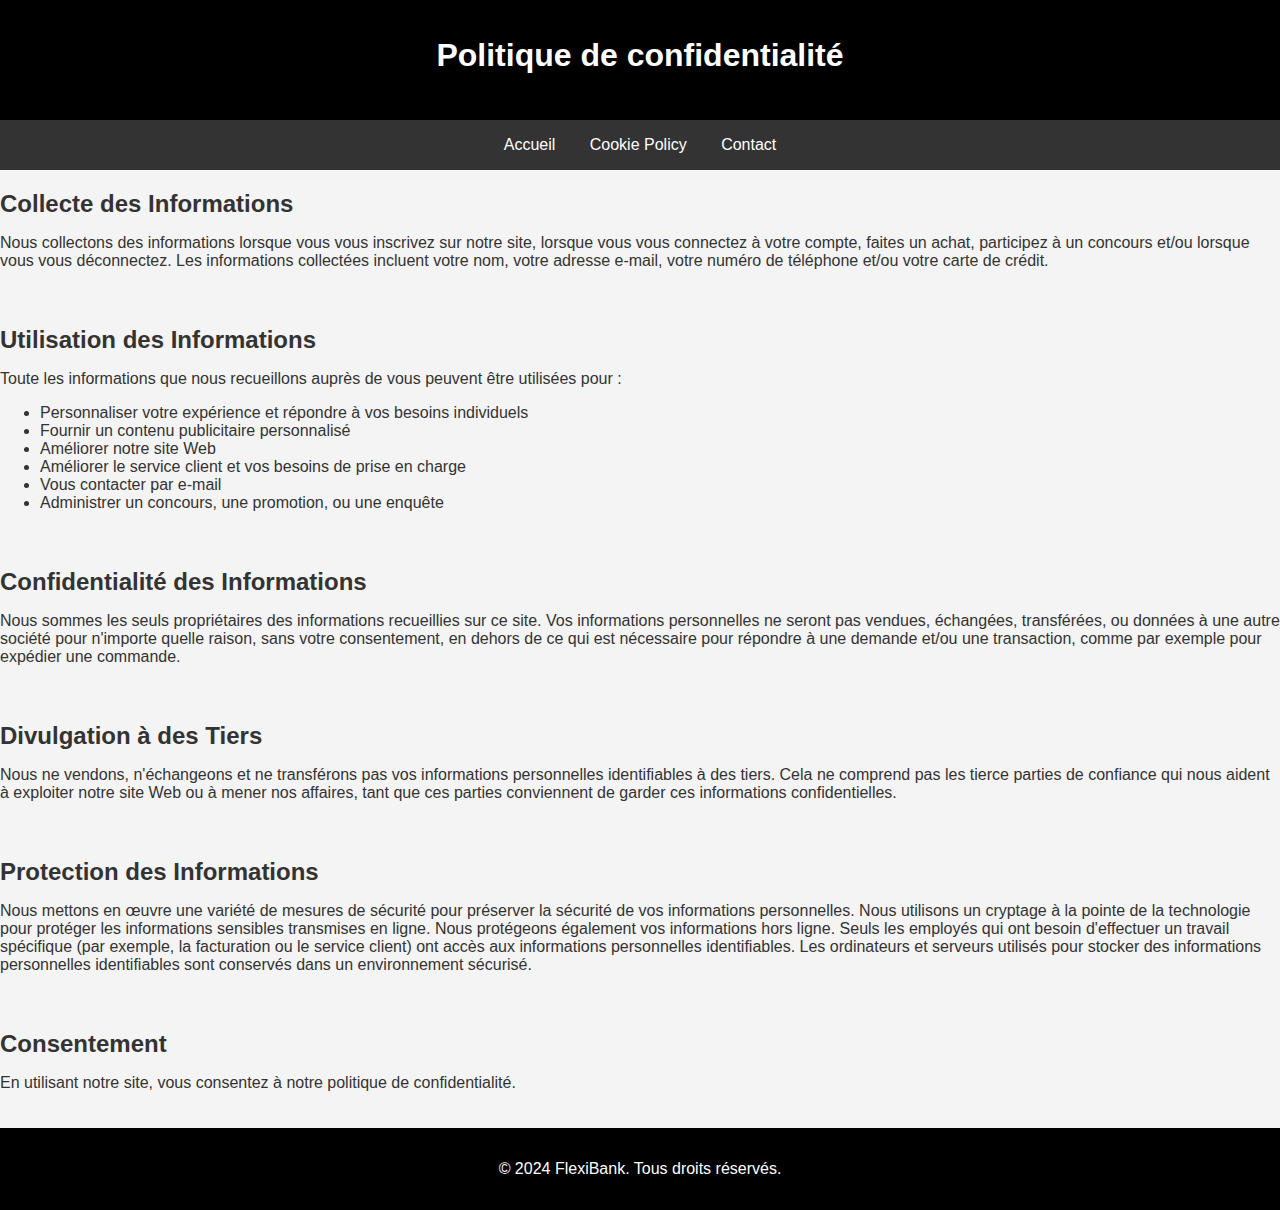
<file: politique.html>
<!DOCTYPE html>
<html lang="fr">

<head>
    <meta charset="UTF-8">
    <meta name="viewport" content="width=device-width, initial-scale=1.0">
    <title>Politique de Confidentialité</title>
    <style>
        body {
            font-family: Arial, sans-serif;
            margin: 0;
            padding: 0;
            background-color: #f4f4f4;
            color: #333;
            display: flex;
            flex-direction: column;
            min-height: 100vh;
        }

        header {
            background: black;
            color: #fff;
            padding: 1em 0;
            text-align: center;
        }

        nav {
            background: #333;
            color: #fff;
            padding: 1em;
            text-align: center;
        }

        nav a {
            color: white;
            margin: 0 15px;
            text-decoration: none;
        }

        h1 {
            text-align: center;
            margin-bottom: 30px;
        }

        .section {
            margin-bottom: 20px;
        }

        .section h2 {
            margin-bottom: 10px;
        }

        footer {
            background-color: black;
            color: white;
            text-align: center;
            padding: 1rem 0;
            width: 100%;
            bottom: 0;
        }
    </style>
</head>

<body>
    <header>
        <h1>Politique de confidentialité</h1>
    </header>
    <nav>
        <a href="/FlexiBank/site01/FlexiBank/index.html">Accueil</a>
        <a href="cookie.html">Cookie Policy</a>
        <a href="contact.html">Contact</a>
    </nav>
    <div class="section">
        <h2>Collecte des Informations</h2>
        <p>Nous collectons des informations lorsque vous vous inscrivez sur notre site, lorsque vous vous connectez à
            votre compte, faites un achat, participez à un concours et/ou lorsque vous vous déconnectez. Les
            informations collectées incluent votre nom, votre adresse e-mail, votre numéro de téléphone et/ou votre
            carte de crédit.</p>
    </div>
    <div class="section">
        <h2>Utilisation des Informations</h2>
        <p>Toute les informations que nous recueillons auprès de vous peuvent être utilisées pour :</p>
        <ul>
            <li>Personnaliser votre expérience et répondre à vos besoins individuels</li>
            <li>Fournir un contenu publicitaire personnalisé</li>
            <li>Améliorer notre site Web</li>
            <li>Améliorer le service client et vos besoins de prise en charge</li>
            <li>Vous contacter par e-mail</li>
            <li>Administrer un concours, une promotion, ou une enquête</li>
        </ul>
    </div>
    <div class="section">
        <h2>Confidentialité des Informations</h2>
        <p>Nous sommes les seuls propriétaires des informations recueillies sur ce site. Vos informations personnelles
            ne seront pas vendues, échangées, transférées, ou données à une autre société pour n'importe quelle raison,
            sans votre consentement, en dehors de ce qui est nécessaire pour répondre à une demande et/ou une
            transaction, comme par exemple pour expédier une commande.</p>
    </div>
    <div class="section">
        <h2>Divulgation à des Tiers</h2>
        <p>Nous ne vendons, n'échangeons et ne transférons pas vos informations personnelles identifiables à des tiers.
            Cela ne comprend pas les tierce parties de confiance qui nous aident à exploiter notre site Web ou à mener
            nos affaires, tant que ces parties conviennent de garder ces informations confidentielles.</p>
    </div>
    <div class="section">
        <h2>Protection des Informations</h2>
        <p>Nous mettons en œuvre une variété de mesures de sécurité pour préserver la sécurité de vos informations
            personnelles. Nous utilisons un cryptage à la pointe de la technologie pour protéger les informations
            sensibles transmises en ligne. Nous protégeons également vos informations hors ligne. Seuls les employés qui
            ont besoin d'effectuer un travail spécifique (par exemple, la facturation ou le service client) ont accès
            aux informations personnelles identifiables. Les ordinateurs et serveurs utilisés pour stocker des
            informations personnelles identifiables sont conservés dans un environnement sécurisé.</p>
    </div>
    <div class="section">
        <h2>Consentement</h2>
        <p>En utilisant notre site, vous consentez à notre politique de confidentialité.</p>
    </div>
    <footer>
        <p>&copy; 2024 FlexiBank. Tous droits réservés.</p>
    </footer>
</body>

</html>
</file>
<file: style.css>
/* Reset CSS */
* {
    margin: 0;
    padding: 0;
    box-sizing: border-box;
}

@keyframes fadeIn {
    0% {
        opacity: 0;
    }

    100% {
        opacity: 1;
    }
}

#cookie-banner {
    animation: fadeIn 2s ease-in-out;
}

.gestion-cookies {
    position: fixed;
    top: 50%;
    left: 50%;
    transform: translate(-50%, -50%);
    background-color: #f9f9f9;
    color: #333;
    padding: 20px;
    text-align: center;
    border-radius: 10px;
    box-shadow: 0 4px 8px rgba(0, 0, 0, 0.1);
    z-index: 1002;
    width: 90%;
    max-width: 800px;
}

.gestion-cookies h2 {
    font-family: 'Arial', sans-serif;
    font-size: 24px;
    margin-bottom: 20px;
}

.gestion-cookies p {
    font-family: 'Arial', sans-serif;
    font-size: 16px;
    margin-bottom: 20px;
}

.gestion-cookies ul {
    list-style-type: none;
    padding: 0;
}

.gestion-cookies li {
    margin-bottom: 15px;
}

.gestion-cookies .cookie-options {
    display: flex;
    justify-content: center;
    gap: 10px;
}

.gestion-cookies button {
    padding: 10px 20px;
    border: 2px solid #ccc;
    border-radius: 5px;
    cursor: pointer;
    font-family: 'Arial', sans-serif;
    background-color: white;
    color: #333;
}

.gestion-cookies .accept-btn.clicked {
    background-color: green;
    color: white;
}

.gestion-cookies .refuse-btn.clicked {
    background-color: red;
    color: white;
}

.gestion-cookies .close-btn,
.gestion-cookies .validate-btn {
    margin-top: 20px;
    padding: 10px 20px;
    color: white;
}

.gestion-cookies .close-btn {
    background-color: black;
}

.gestion-cookies .validate-btn {
    background-color: black;
    margin-left: 10px;
    border: none;
}

.gestion-cookies .validate-btn:hover {
    background-color: #272727;
}

.close-btn:hover {
    background-color: #272727;
}

body {
    margin: 0;
    font-family: Arial, sans-serif;
    background-color: black;
    background-image: url(https://wallpaperaccess.com/full/522692.png);
}

spline-viewer {
    position: absolute;
    top: 0;
    left: 0;
    width: 100%;
    height: 100%;
    z-index: 1;
}

.spline-container1,
.spline-container2,
.spline-container3 {
    position: relative;
    width: 100%;
    height: 1000px;
    /* Adjust height as needed */
}

.test {
    background-image: url(https://i.pinimg.com/564x/8c/bd/5c/8cbd5ce7390527a1a68ceb66c421002e.jpg);
    background-repeat: no-repeat;
    background-size: cover;
    padding: 500px;
    background-color: white;
}

.text_spline2 {
    position: absolute;
    top: 120%;
    left: 50%;
    transform: translate(-50%, -50%);
    color: black;
    font-size: 35px;
    z-index: 10;
}

.text_spline3 {
    position: absolute;
    top: 20%;
    left: 50%;
    transform: translate(-50%, -50%);
    color: white;
    font-size: 55px;
    z-index: 10;
}

.text2_spline3 {
    position: absolute;
    top: 75%;
    left: 50%;
    transform: translate(-50%, -50%);
    color: white;
    font-size: 20px;
    z-index: 10;
}

.explore-button {
    position: absolute;
    top: 90%;
    left: 50%;
    transform: translate(-50%, -50%);
    display: block;
    padding: 15px 25px;
    background-color: white;
    color: black;
    border: none;
    border-radius: 25px;
    font-size: 16px;
    cursor: pointer;
    text-align: center;
    z-index: 10;
}

.explore-button:hover {
    background-color: #333;
}

.navbar {
    background-color: white;
    padding: 40px 20px;
    display: flex;
    justify-content: space-between;
    align-items: center;
    position: fixed;
    width: 100%;
    top: 0;
    z-index: 1000;
    border-bottom: 2px solid #E4E4E4;
    /* Ajout de la bordure en bas */
}

.navbar-container {
    display: flex;
    justify-content: space-between;
    align-items: center;
    width: 100%;
}

.navbar-logo a {
    color: black;
    text-decoration: none;
    font-size: 34px;
    font-weight: bold;
    font-family: Arial, Helvetica, sans-serif;
    margin-left: 40px;
}

.FlexiBankAnimation h1 {
    font-size: 2em;
    margin-left: 20px;
}

.navbar-icons a {
    color: black;
    text-decoration: none;
    margin-right: 40px;
    margin-left: -15px;
    font-size: 20px;
}

.header {
    position: absolute;
    top: 55%;
    left: 50%;
    transform: translate(-50%, -50%);
    text-align: center;
    color: white;
    z-index: 2;
}

.header h1 {
    font-size: 3em;
    margin-bottom: 20px;
    display: inline-block;
    background-image: linear-gradient(90deg, white 100%, transparent 50%, white 100%);
    /* Augmentation de l'intensite du blanc */
    color: white;
    /* Texte visible et augmente l'intensite du blanc */
    -webkit-background-clip: text;
    background-size: 200% 100%;
    background-repeat: no-repeat;
    animation: animateText 3s linear infinite,
        luminousEffect 2s linear infinite;
    position: relative;
    padding-bottom: 10px;
    margin-bottom: 10px;
}


@keyframes animateText {
    0% {
        background-position: -100% 0;
    }


    100% {
        background-position: 200% 0;
    }
}


@keyframes luminousEffect {


    0%,
    100% {
        text-shadow: 0px 0px 10px rgba(255, 255, 255, 0),
            0px 0px 20px rgba(255, 255, 255, 0),
            0px 0px 30px rgba(255, 255, 255, 0);
    }


    50% {
        text-shadow: 0px 0px 10px rgba(255, 255, 255, 0.8),
            0px 0px 20px rgba(255, 255, 255, 0.6),
            0px 0px 30px rgba(255, 255, 255, 0.25);
    }
}

.header p {
    font-size: 1.2em;
    margin-bottom: 40px;
}

.header button {
    padding: 15px 30px;
    background-color: white;
    color: black;
    border: none;
    border-radius: 5px;
    font-size: 1em;
    cursor: pointer;
    font-weight: bold;
}

.header button:hover {
    background-color: #2E2E2E;
}

.newsletter {
    padding: 50px 0;
    text-align: center;
    color: white;
    margin-top: 0;
}

.newsletter form {
    display: flex;
    justify-content: center;
    align-items: center;
}

.newsletter input[type="email"] {
    padding: 10px;
    border: 2px solid #ccc;
    border-radius: 5px;
    margin-right: 10px;
    width: 300px;
    font-size: 16px;
    margin-left: 25px;
}

.newsletter button[type="submit"] {
    padding: 10px 20px;
    background-color: #007bff;
    color: #fff;
    border: none;
    border-radius: 5px;
    cursor: pointer;
    font-size: 16px;
    margin-left: -2px;
}

/* Style pour le titre de la newsletter */
.newsletter h1 {
    margin-bottom: 20px;
    font-size: 24px;
    text-align: center;
    color: white;
}

footer {
    padding: 50px 0;
    background-color: black;
    position: relative;
    bottom: 0;
    width: 100%;
    border-top: 2px solid white;
    /* Ligne blanche en haut du footer */
}

.footer .colonnes {
    display: flex;
    justify-content: center;
    gap: 20px;
    margin-left: 350px;
    margin-right: 350px;
}

.footer .colonnes a {
    color: white;
    text-decoration: none;
    margin-top: 10px;
}

.footer .copyright {
    color: white;
    text-align: center;
}

/* Styles responsive */
@media (max-width: 768px) {
    .navbar {
        flex-direction: column;
        align-items: center;
        padding: 20px;
    }

    .navbar-logo a {
        margin-left: 0;
    }

    .navbar-icons {
        display: flex;
        flex-direction: column;
        align-items: center;
    }

    .header {
        padding: 50px 20px;
    }

    .header h1 {
        font-size: 2em;
    }

    .header p {
        font-size: 1em;
    }

    .spline-container1,
    .spline-container3 {
        height: auto;
        padding: 20px;
    }

    .test {
        padding: 200px 20px;
    }

    .text_spline2,
    .text_spline3,
    .text2_spline3,
    .explore-button {
        position: static;
        transform: none;
        margin: 20px 0;
        text-align: center;
    }

    .newsletter input {
        width: 100%;
    }

    .footer .colonnes {
        flex-direction: column;
        align-items: center;
        margin: 0;
    }
}

@media (max-width: 480px) {
    .header h1 {
        font-size: 1.5em;
    }

    .header p {
        font-size: 0.8em;
    }

    .navbar-logo a {
        font-size: 20px;
    }

    .navbar-icons a {
        margin-right: 0;
    }

    .footer .colonnes a {
        text-align: center;
    }
}
</file>
